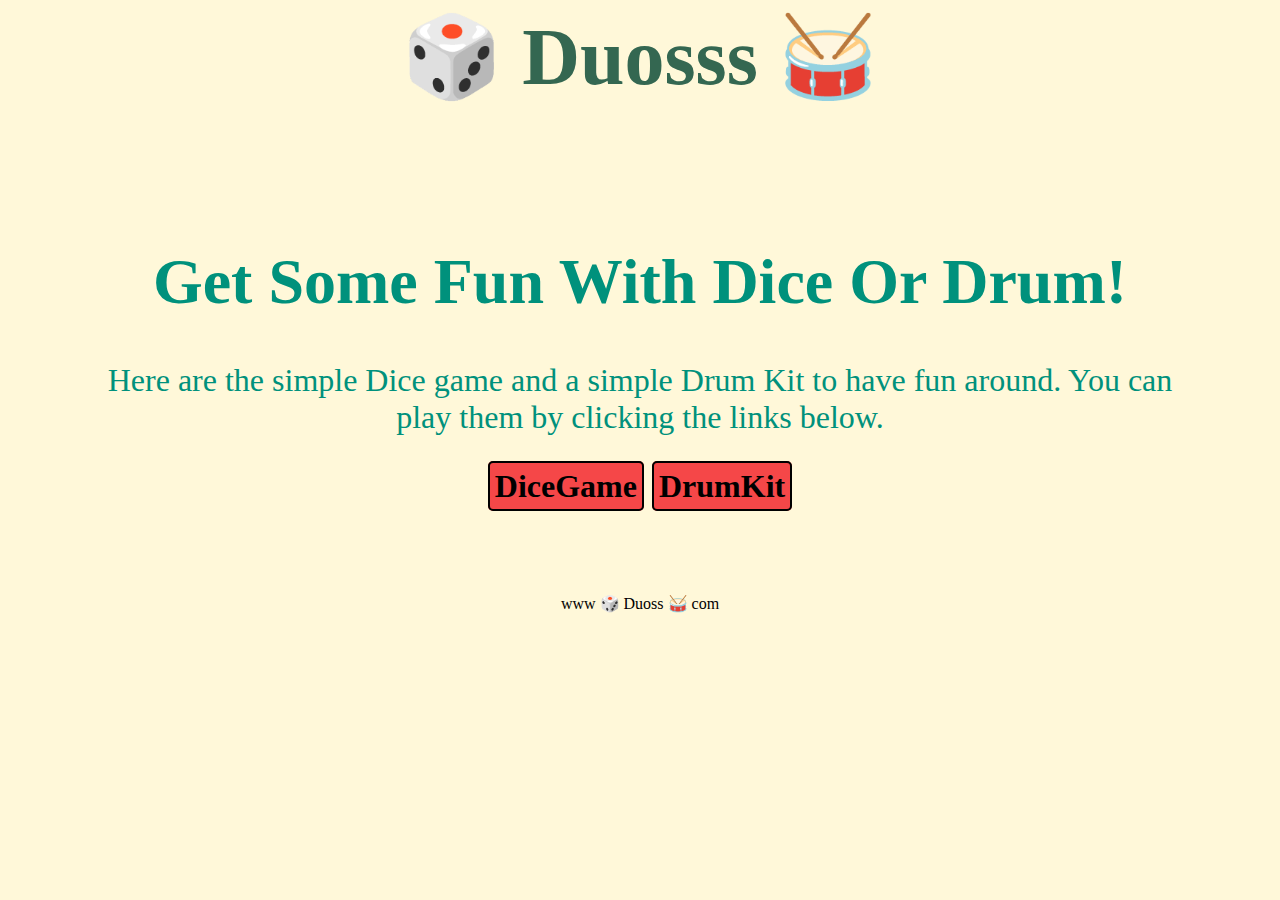
<file: index.html>
<!DOCTYPE html>
<html lang="en" dir="ltr">
  <head>
    <meta charset="utf-8">
    <title>Duosss</title>
    <link rel="stylesheet" href="styles.css">
  </head>
  <body>

      <h1 id="title">🎲 Duosss 🥁</h1>

      <div class="container">
          <h1>Get Some Fun With Dice Or Drum!</h1>
          <p >Here are the simple Dice game and a simple Drum Kit to have fun around. You can play them by clicking the links below.</p>
          <a href="Dicegame/dice.html" target="_blank" class="link">DiceGame</a>
          <a href="DrumGame/drum.html" target="_blank" class="link">DrumKit</a>
      </div>

      <footer>
        www 🎲 Duoss 🥁 com
      </footer>


  </body>
</html>
</file>
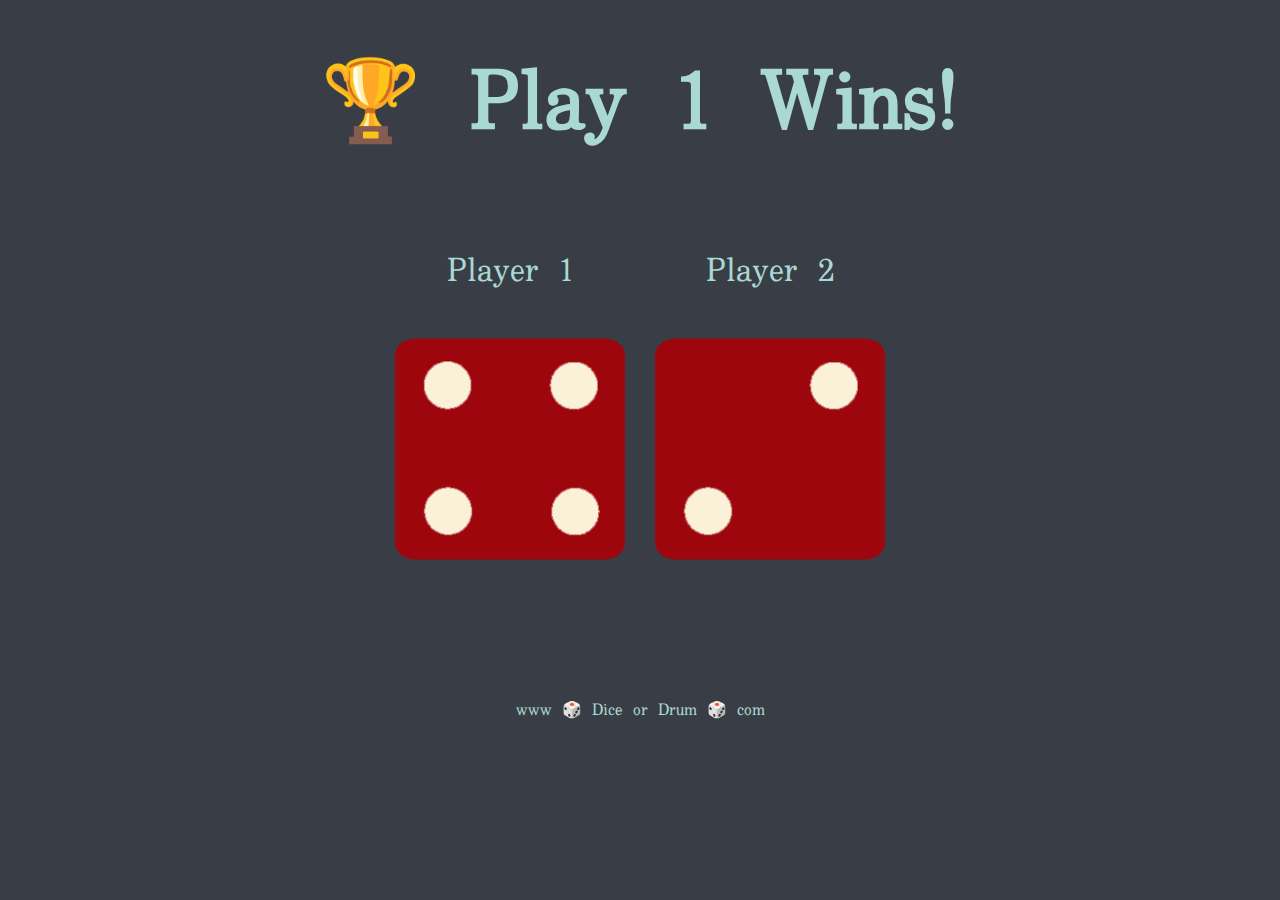
<file: Dicegame/dice.html>
<!DOCTYPE html>
<html lang="en" dir="ltr">
  <head>
    <meta charset="utf-8">
    <title>Dice Game 🎲</title>
    <link rel="stylesheet" href="styles.css">
    <link rel="preconnect" href="https://fonts.googleapis.com">
    <link rel="preconnect" href="https://fonts.gstatic.com" crossorigin>
    <link href="https://fonts.googleapis.com/css2?family=Uchen&display=swap" rel="stylesheet">

  </head>
  <body>

    <div class="container">
      <h1>Refresh Me</h1>

      <div class="dice">
        <p>Player 1</p>
        <img class="img1" src="images/dice6.png">
      </div>

      <div class="dice">
        <p>Player 2</p>
        <img class="img2" src="images/dice6.png">
      </div>

    </div>

    <script src="dices.js" charset="utf-8"></script>

      </body>

      <footer>
        www 🎲 Dice or Drum 🎲 com
      </footer>
    </html>
</file>
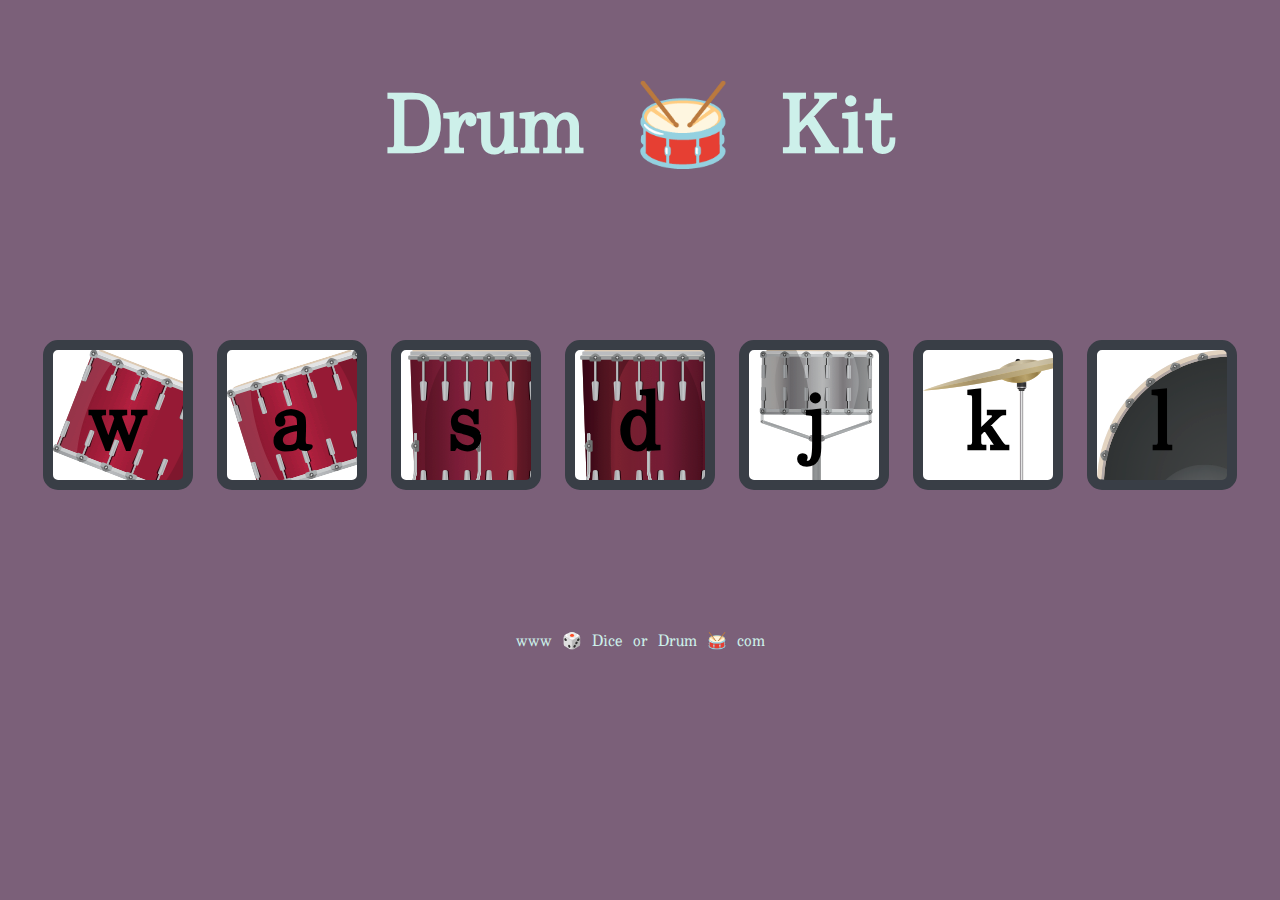
<file: Drumgame/drum.html>
<!DOCTYPE html>
<html lang="en" dir="ltr">

<head>
  <meta charset="utf-8">
  <title>Drum Kit 🥁</title>
  <link rel="stylesheet" href="styles.css">
  <link rel="preconnect" href="https://fonts.googleapis.com">
    <link rel="preconnect" href="https://fonts.gstatic.com" crossorigin>
    <link href="https://fonts.googleapis.com/css2?family=Uchen&display=swap" rel="stylesheet">

</head>

<body>
  <h1 id="title">Drum 🥁 Kit</h1>
  <div class="set">
    <button class="w drum">w</button>
    <button class="a drum">a</button>
    <button class="s drum">s</button>
    <button class="d drum">d</button>
    <button class="j drum">j</button>
    <button class="k drum">k</button>
    <button class="l drum">l</button>
  </div>


<script src="drums.js" charset="utf-8"></script>

<footer>
  www 🎲 Dice or Drum 🥁 com
</footer>
</body>
</html>
</file>
<file: styles.css>
body{
  text-align: center;
  background-color:#FFF8D9;
}

#title{
  margin: 10px;
  font-family:cursive;
  font-size: 5rem;
  color: #346751;
}
.link{
  border: 2px solid black;
  border-radius: 5px;
  font-weight: bold;
  text-decoration: none;
  background-color: #F54748;
  color:black;
  padding:5px;
}

.container{
  margin:7%;
  color:#00917C;
font-family:cursive;
  font-size: 2rem;
  display:inline-block;
};



footer {
  margin-top: 20px;
  color: #346751 ;
  text-align: center;
  font-family:cursive;
  font-size: 1rem;

}
</file>
<file: Dicegame/styles.css>
.container {
  width: 70%;
  margin: auto;
  text-align: center;
}

.dice {
  text-align: center;
  display: inline-block;

}

body {
  background-color: #393E46;
}

h1 {
  margin: 30px;
  font-family: 'Uchen', serif;
  font-size: 5rem;
  color: #AAD8D3;
}

p {
  font-size: 2rem;
  color:#AAD8D3;
  font-family: 'Uchen', serif;
}

img {
  width: 90%;
}

footer {
  margin-top: 10%;
  color:#AAD8D3 ;
  text-align: center;
  font-family: 'Uchen', serif;

}
</file>
<file: Drumgame/styles.css>
body {
  text-align: center;
  background-color: #7B6079;
}

h1 {
  font-size: 5rem;
  color: #CDF0EA;
  font-family: 'Uchen', serif;
}

footer {
  color: #CDF0EA;
  font-family: 'Uchen', serif;
}

.w {
  background-image: url("images/tom1.png");
}

.a {
  background-image: url("images/tom2.png");
}

.s {
  background-image: url("images/tom3.png");
}

.d {
  background-image: url("images/tom4.png");
}

.j {
  background-image: url("images/snare.png");
}

.k {
  background-image: url("images/crash.png");
}

.l {
  background-image: url("images/kick.png");
}

.set {
  margin: 10% auto;
}

.pressed {
  box-shadow: 0 3px 4px 0 #DBEDF3;
  opacity: 0.5;
}

.drum {
  border: 10px solid #393E46;
  font-size: 5rem;
  font-family: 'Uchen', serif;
  font-weight: bold;
  color:black;
  border-radius: 15px;
  display: inline-block;
  width: 150px;
  height: 150px;
  text-align: center;
  margin: 10px;
  background-color: white;
}
</file>
